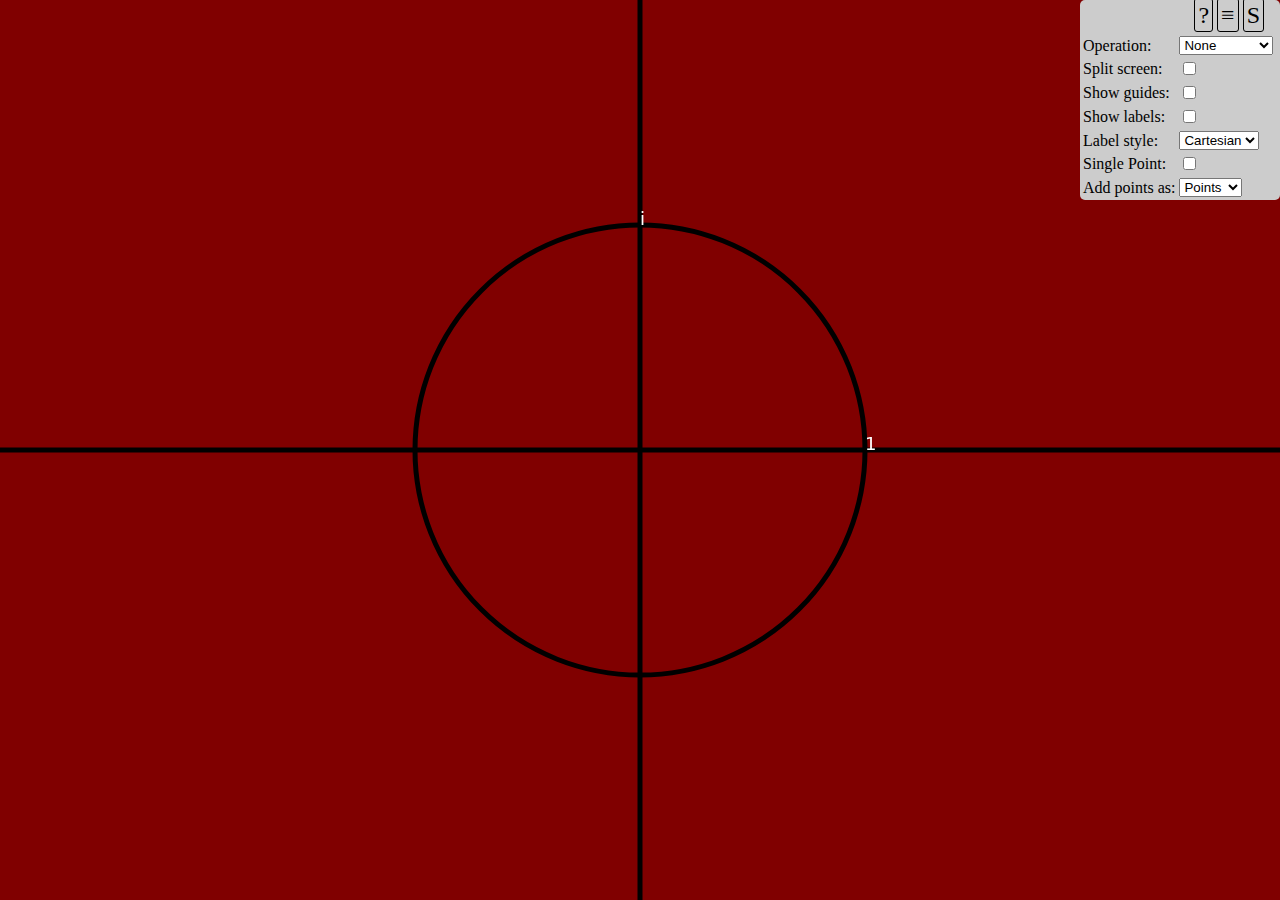
<file: index.html>
<!DOCTYPE html>
<html>
  <head>
    <meta charset="UTF-8">
    <meta name="apple-mobile-web-app-capable" content="yes">
    <meta name="viewport" id="viewport" content="width=device-width initial-scale=1 maximum-scale=1 user-scalable=no">
    
    <title>Complex Visualiser</title>
    
    <link rel="stylesheet" type="text/css" href="css/style.css">
    <script type="text/javascript" src="js/complex.js"></script>
    <script type="text/javascript" src="js/main.js"></script>
		
  </head>
  <body>
    <div id="layers">
      <canvas id="background" class="layer"></canvas>
      <canvas id="axes" class="layer"></canvas>
      <canvas id="labels" class="layer"></canvas>
      <canvas id="points" class="layer"></canvas>
      <canvas id="cpoints" class="layer"></canvas>
    </div>
    <div id="controls">
      <div id="icons">
	<a href="help.html" target="_blank">?</a>
	<a href="#" id="micon">&equiv;</a>
	<a href="#" id="sicon">S</a>
      </div>
      <div id="menu">
	<form id="ctrl">
	  <table>
	    <tr>
	      <td>Operation:</td>
	      <td>
		<select id="op">
		  <option value="none">None</option>
		  <option value="add">Add</option>
		  <option value="sub">Subtract</option>
		  <option value="mul">Multiply</option>
		  <option value="div">Divide</option>
		  <option value="pow">Power</option>
		  <option value="conj">Conjugation</option>
		  <option value="roots">Roots</option>
		  <option value="mobius">Möbius</option>
		</select>
	      </td>
	    </tr>
	    <tr>
	      <td>
		Split screen:
	      </td>
	      <td>
		<input type="checkbox" id="split">
	      </td>
	    </tr>
	    <tr>
	      <td>
		Show guides:
	      </td>
	      <td>
		<input type="checkbox" id="guides">
	      </td>
	    </tr>
	    <tr>
	      <td>
		Show labels:
	      </td>
	      <td>
		<input type="checkbox" id="slabels">
	      </td>
	    </tr>
	    <tr>
	      <td>Label style:</td>
	      <td>
		<select id="style">
		  <option value=0>Cartesian</option>
		  <option value=1>Polar</option>
		</select>
	      </td>
	    </tr>
	    <tr>
	      <td>Single Point:</td>
	      <td><input type="checkbox" id="singleton"></td>
	    </tr>
	    <tr id="ptopts">
	      <td>Add points as:</td>
	      <td>
		<select id="pts">
		  <option value=0>Points</option>
		  <option value=1>Lines</option>
		  <option value=2>Circles</option>
		</select>
	      </td>
	    </tr>
	    <tr id="rootsel">
	      <td>Root:</td>
	      <td>
		<select id="root">
		  <option value="2">2</option>
		  <option value="3">3</option>
		  <option value="4">4</option>
		  <option value="5">5</option>
		  <option value="6">6</option>
		  <option value="7">7</option>
		  <option value="8">8</option>
		  <option value="9">9</option>
		  <option value="10">10</option>
		  <option value="11">11</option>
		  <option value="12">12</option>
		</select>
	      </td>
	    </tr>
	  </table>
	</form>
      </div>
      <div id="smenu">
	<form id="stylefrm">
	  <table>
	    <tr>
	      <td id="sbg">Source background</td>
	    </tr>
	    <tr>
	      <td id="tbg">Target background</td>
	    </tr>
	  </table>
	  <input type="color" id="colourpicker">
	</form>
      </div>
    </div>
  </body>
</html>
</file>
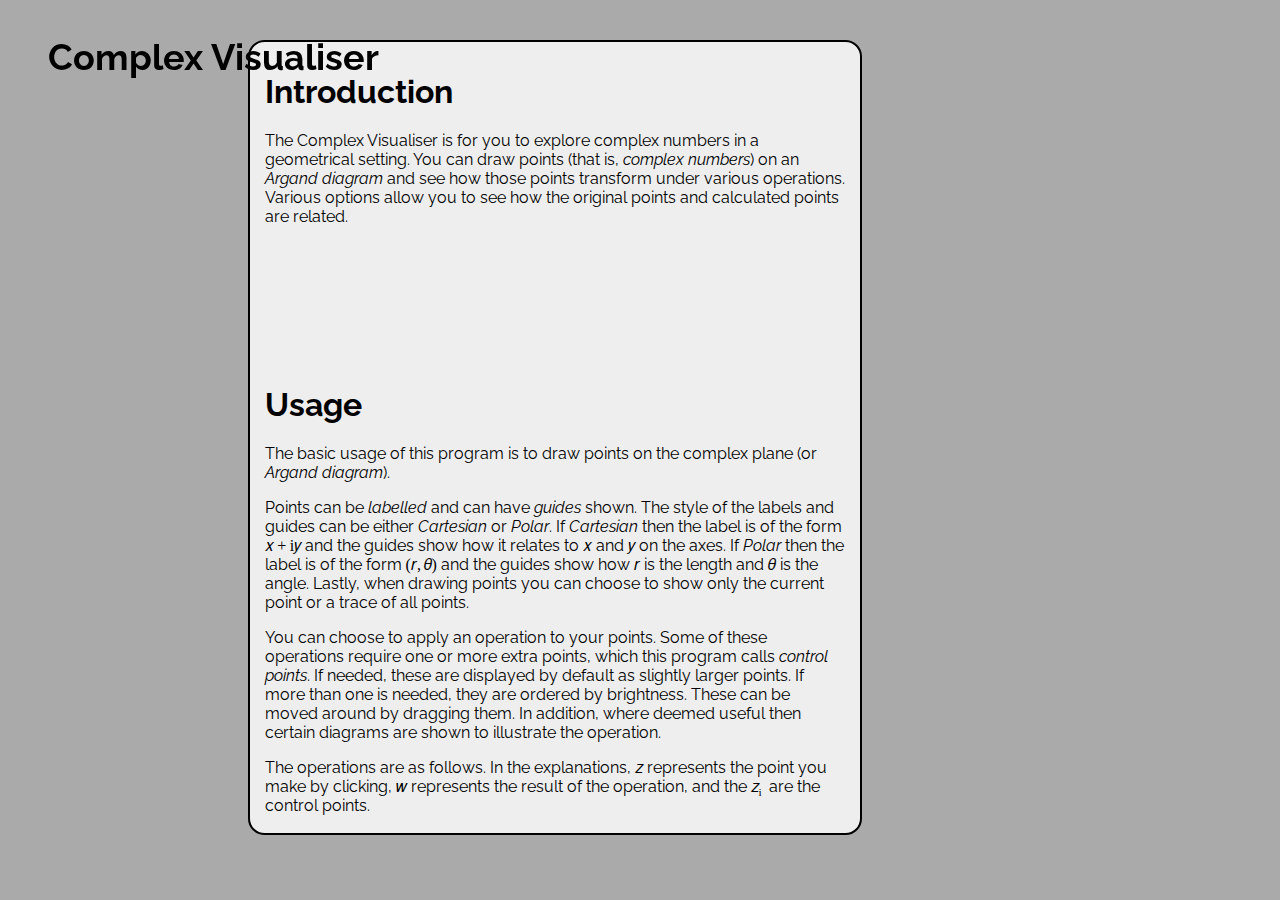
<file: help.html>
<!DOCTYPE html>
<html>
  <head>
    <meta charset="UTF-8" />
    <meta name="apple-mobile-web-app-capable" content="yes" />
    <meta name="viewport" id="viewport" content="width=device-width initial-scale=1 maximum-scale=1 user-scalable=no" />
    
    <title>Complex Visualiser - Help</title>
    <link href="css/mathml.css" media="all" rel="stylesheet" type="text/css"/>

    <link href="css/article.css" media="all" rel="stylesheet" type="text/css"/>
    <link href="https://fonts.googleapis.com/css?family=Raleway:300" media="all" rel="stylesheet" type="text/css"/>
    <link href="css/small.css" media="all and (max-width: 767px)" rel="stylesheet" type="text/css"/>
    <link href="css/medium.css" media="all and (min-width: 768px) and (max-width: 1024px)" rel="stylesheet" type="text/css"/>
    <link href="css/large.css" media="all and (min-width: 1025px)"
	  rel="stylesheet" type="text/css"/>
    <script src="http://cdn.mathjax.org/mathjax/latest/MathJax.js?config=MML_HTMLorMML" type="text/javascript"/></script>
  </head>
  <body>
    <div id="background"></div><div id="content">
      <div id="title">
	<p>Complex Visualiser</p>
      </div>
      <h1>Introduction</h2>
      <p>
	The Complex Visualiser is for you to explore complex numbers in
	a geometrical setting.  You can draw points (that
	is, <em>complex numbers</em>) on an <em>Argand diagram</em>
	and see how those points transform under various operations.
	Various options allow you to see how the original points and
	calculated points are related. 
      </p>
      <h1>Usage</h1>
      <p>
	The basic usage of this program is to draw points on the
	complex plane (or <em>Argand diagram</em>).
      </p>
      <p>
	Points can be
	<em>labelled</em> and can have <em>guides</em> shown.  The
	style of the labels and guides can be
	either <em>Cartesian</em> or <em>Polar</em>.
	If <em>Cartesian</em> then the label is of the
	form <math xmlns='http://www.w3.org/1998/Math/MathML'
	display='inline'><mi>x</mi><mo>+</mo><mi mathvariant="normal">i</mi><mi>y</mi></math>
	and the guides show
	how it relates to <math xmlns='http://www.w3.org/1998/Math/MathML'
	display='inline'><mi>x</mi></math>
	and <math xmlns='http://www.w3.org/1998/Math/MathML'
	display='inline'><mi>y</mi></math> on the axes.
	If <em>Polar</em> then the label is of the
	form <math xmlns='http://www.w3.org/1998/Math/MathML'
	display='inline'><mo stretchy="false">(</mo><mi>r</mi><mo>,</mo><mi>&theta;</mi><mo stretchy="false">)</mo></math>
	and the guides show how <math xmlns='http://www.w3.org/1998/Math/MathML'
	display='inline'><mi>r</mi></math> is the length and <math xmlns='http://www.w3.org/1998/Math/MathML'
								   display='inline'><mi>&theta;</mi></math>
	is the angle.
	Lastly, when drawing points you can choose to show only the
	current point or a trace of all points.
      </p>
      <p>
	You can choose to apply an operation to your points.  Some of
	these operations require one or more extra points, which this
	program calls <em>control points</em>.  If needed, these are
	displayed by default as slightly larger points.  If more than
	one is needed, they are ordered by brightness.  These can be
	moved around by dragging them.  In addition, where deemed
	useful then certain diagrams are shown to illustrate the
	operation.
      </p>
      <p>
	The operations are as follows.  In the explanations, <math xmlns='http://www.w3.org/1998/Math/MathML'
	display='inline'><mi>z</mi></math> represents the point you
	make by clicking, <math xmlns='http://www.w3.org/1998/Math/MathML'
	display='inline'><mi>w</mi></math> represents the result of
	the operation, and the <math xmlns='http://www.w3.org/1998/Math/MathML'
	display='inline'><msub><mi>z</mi> <mn>i</mn></msub></math> are
	the control points.
      </p>
      <ul>
	<li><p><strong>None</strong>: No operation is applied, only the
	    points you draw are shown.</p>
	<li><p><strong>Add</strong>: Each point is added to the
	control point,
	    So <math xmlns='http://www.w3.org/1998/Math/MathML'
	display='inline'><mi>w</mi><mo>=</mo><mi>z</mi><mo>+</mo><msub><mi>z</mi> <mn>1</mn></msub></math>.
	    The diagram shows the addition parallelogram.</p>
	<li><p><strong>Subtraction</strong>: The control point is
	subtracted from each point.
	    So <math xmlns='http://www.w3.org/1998/Math/MathML'
	display='inline'><mi>w</mi><mo>=</mo><mi>z</mi><mo>-</mo><msub><mi>z</mi> <mn>1</mn></msub></math>.
	    The diagram shows the subtraction parallelogram.</p>
	<li><p><strong>Multiplication</strong>: Each point is
	multiplied by the control point.
	    So <math xmlns='http://www.w3.org/1998/Math/MathML'
	display='inline'><mi>w</mi><mo>=</mo><mi>z</mi><mo>&times;</mo><msub><mi>z</mi> <mn>1</mn></msub></math>.
	    The diagram shows the two similar
	triangles: <math xmlns='http://www.w3.org/1998/Math/MathML'
	display='inline'><mo stretchy="false">(</mo><mn>0</mn><mo>,</mo><mn>1</mn><mo>,</mo><mi>z</mi><mo stretchy="false">)</mo></math>
	and <math xmlns='http://www.w3.org/1998/Math/MathML'
		  display='inline'><mo stretchy="false">(</mo><mn>0</mn><mo>,</mo><msub><mi>z</mi> <mn>1</mn></msub><mo>,</mo><mi>w</mi><mo stretchy="false">)</mo></math>.</p>
	<li><p><strong>Division</strong>: Each point is
	divided by the control point.
	    So <math xmlns='http://www.w3.org/1998/Math/MathML'
	display='inline'><mi>w</mi><mo>=</mo><mi>z</mi><mo stretchy="false">/</mo><msub><mi>z</mi> <mn>1</mn></msub></math>.
	    The diagram shows the two similar
	triangles: <math xmlns='http://www.w3.org/1998/Math/MathML'
	display='inline'><mo stretchy="false">(</mo><mn>0</mn><mo>,</mo><mn>1</mn><mo>,</mo><mi>w</mi><mo stretchy="false">)</mo></math>
	and <math xmlns='http://www.w3.org/1998/Math/MathML'
		  display='inline'><mo stretchy="false">(</mo><mn>0</mn><mo>,</mo><msub><mi>z</mi> <mn>1</mn></msub><mo>,</mo><mi>z</mi><mo stretchy="false">)</mo></math>.</p>
	<li><p><strong>Power</strong>: Each point is raised to the
	    power of the control point.
	    So <math xmlns='http://www.w3.org/1998/Math/MathML'
		     display='inline'><mi>w</mi><mo>=</mo><msup><mi>z</mi> <mrow><msub><mi>z</mi> <mn>1</mn></msub></mrow></msup></math>.
	    Note that for most values
	    of <math xmlns='http://www.w3.org/1998/Math/MathML'
	    display='inline'><msub><mi>z</mi> <mn>1</mn></msub></math>
	    this is <em>multi-valued</em>.
	    Only the first value is shown.</p>
	<li><p><strong>Conjugation</strong>: Each point is conjugated,
	so <math xmlns='http://www.w3.org/1998/Math/MathML'
		 display='inline'><mi>w</mi><mo>=</mo><mover><mi>z</mi><mo>&#x000AF;</mo></mover></math>.</p>
	<li><p><strong>Roots</strong>: The roots of each point are
	calculated.  You can choose which roots to calculate, in the
	range 2 to 12.  All of the roots are shown, and the diagram
	    shows the resulting regular polygon.</p>
	<li><p><strong>Möbius</strong>: A Möbius transformation is
	applied to each point.  This requires four control points.
	The transformation
	is <math xmlns='http://www.w3.org/1998/Math/MathML'
	display='inline'><mi>w</mi><mo>=</mo><mfrac><mrow><msub><mi>z</mi> <mn>1</mn></msub><mi>z</mi><mo>+</mo><msub><mi>z</mi> <mn>2</mn></msub></mrow><mrow><msub><mi>z</mi> <mn>3</mn></msub><mi>z</mi><mo>+</mo><msub><mi>z</mi> <mn>4</mn></msub></mrow></mfrac></math>.
	By choosing the control points carefully, lots of different
	transformations can be viewed using this.</p>
	    
    </div>
  </body>
</html>
</file>
<file: css/style.css>
html {
    touch-action: none;
}

#layers {
    position: relative;
}

.layer {
    position: absolute;
    top: 0;
    left: 0;
}

body {
    margin: 0pt;
    padding: 0pt;
}

#controls {
    position: fixed;
    width: 200px;
    top: 0px;
    right: 0px;
    background: #ccc;
    border-radius: 5px;
}

#icons a {
    text-decoration: none;
    color: #000;
    font-size: 150%;
    border: 1px solid black;
    border-radius: 3px;
}

#icons {
    float: right;
    padding-right: 1em;
    padding-top: 2px;
    padding-bottom: 4px;
}

#smenu {
    display: none;
}

#colourpicker {
    display: none;
}
</file>
<file: css/mathml.css>
merror {display:inline;font-size:1em;}
math[display=block] {overflow:auto;}
math { white-space: nowrap }

/* Hack for Mozilla bug 449396 */
[mathvariant="bold"] *  {
  font-style: normal;
  font-variant: normal;
  font-weight: bold;
}
[mathvariant="italic"] *  {
  font-style: italic;
  font-variant: normal;
  font-weight: normal;
}
[mathvariant="bold-italic"] *  {
  font-style: italic;
  font-variant: normal;
  font-weight: bold;
}
[mathvariant="sans-serif"] *  {
  font-style: normal;
  font-variant: normal;
  font-weight: normal;
}
[mathvariant="bold-sans-serif"] *  {
  font-style: normal;
  font-variant: normal;
  font-weight: bold;
}
[mathvariant="sans-serif-italic"] *  {
  font-style: italic;
  font-variant: normal;
  font-weight: normal;
}
[mathvariant="sans-serif-bold-italic"] *  {
  font-style: italic;
  font-variant: normal;
  font-weight: bold;
}
math > mrow > mtable > mtr > mtd:nth-child(odd) {
    padding-left: 2ex;
    padding-right: 0;
}
math > mrow > mtable > mtr > mtd:nth-child(even) {
    padding-left: 0;
    padding-right: 2ex;
}
</file>
<file: css/article.css>
#title p {
  font-size: 1.5em;
}

body {
    font-family: 'Raleway', "Lucida Sans Unicode", sans-serif;

}

html {
    background-color: #AAAAAA;
}

#author, #date, #licence {
    display: inline;
    font-size: small;
}
#author:before {
    content: "©";
}

#titlepage p {
    display: inline;
}

pre code {
    background: #eee;
}

#licence a {
    padding: 1ex;
}

div.table table {
    margin-left: auto;
    margin-right: auto;
    border-collapse: collapse;
}

td {
    padding: 1pt 1ex;
}

div.table tr:first-child {
    border-bottom: solid thin;
}

div.table tr:last-child {
    border-bottom: solid thin;
}

.gentheorem .title {
    font-weight: bold;
    margin-left: -1.5ex;
}
.gentheorem {
    padding: 0ex 0ex 0ex 3ex;
    background: #f9f9f9;
    border-radius: 1ex;
}
.gentheorem table.displaymaths {
    background: #f9f9f9;
}

img.includegraphics {
  display: block;
  margin-left: auto;
  margin-right: auto;
  max-width: 80%;
  border-radius: 15px;
}

#toc ol {
    padding-left: 0;
    list-style-type: none;
}
#toc ol ol {
    padding-left: 10pt;
}

.marginpar div {
    border: thin solid;
    border-radius: 1ex;
    padding: 0 1ex;
    background: #eee;
}

.marginpar {
    float: right;
    clear: both;
    overflow: visible;
    width: 19ex;
    padding: 0 2ex 0 2ex;
    font-size: small;
}

.marginpar_src, .marginpar_tgt, .footnote_src, .footnote_tgt {
    font-size: small;
    vertical-align: super;
}

div.center {
    text-align: center;
}

.caption {
    text-align: center;
}

.Huge {
    font-size: 250%
}

.huge {
    font-size: 200%
}

.LARGE {
    font-size: 180%
}

.Large {
    font-size: 140%
}

.large {
    font-size: 120%
}

.tiny {
    font-size: 50%
}

.scriptsize {
    font-size: 70%
}

table.displaymaths {
    background-color: #eee;
}

ol.bibliography {
    list-style: none outside none;
}

ol.bibliography span.listlabel {
    float: left;
    text-align: right;
}
</file>
<file: css/small.css>
/*
@media (orientation: portrait) {
    body {
	-webkit-text-size-adjust: 300%;
    }
}

@media (orientation: landscape) {
    body {
	-webkit-text-size-adjust: 200%;
    }
}
*/
#content {
    clear: both;
    padding: 0ex 2ex;
    -webkit-overflow-scrolling: touch;
    background-color: #eee; 
    border: 2px solid;
    border-radius: 2ex;
}

#toc {
    clear: both;
}

#titlepage {
    float: right;
}

#title {
    font-weight: bold;
}

#title p {
    font-family: "Lucida Sans Unicode";
}

ol,ul {
    padding-left: 1em;
    margin-left: 0px;
}

ol ul, ul ol {
    padding-left: .5em;
}
</file>
<file: css/medium.css>
#content {
    padding: 0ex 2ex;
    -webkit-overflow-scrolling: touch;
    background-color: #eee;
    border: 2px solid;
    border-radius: 2ex;
}

#toc {
    clear: both;
}

#titlepage {
    width: 100%;
    text-align: right;
}

#title {
    font-weight: bold;
    font-size: 200%;
    width: 100%;
    text-align: center;
}

#author, #date, #licence {
    display: inline-block;
}
</file>
<file: css/large.css>
#toc {
    float: left;
    font-size: 70%;
    margin-left: -220px;
    position: fixed;
    width: 200px;
}

#background {
    background-color: #eee;
    border: 2px solid;
    border-radius: 2ex;
    height: 90vh;
    height: calc(90vh - 3em);
    margin-top: 2em;
    position: absolute;
    margin-left: 240px;
    max-width: 70ex;
    width: 100%;
    padding: calc(2ex - 2px);
}

#content {
    height: 85vh;
    height: calc(90vh - 5em);
    top: 3em;
    margin-left: 240px;
    overflow-x: hidden;
    overflow-y: scroll;
    padding: 2ex 22ex 2ex 2ex;
    max-width: 70ex;
    position: relative;
    -webkit-overflow-scrolling: touch;
}

.marginpar {
    margin-right: -25ex;
}

body h1:nth-of-type(1) {
    margin-top: 0;
}

h1 {
    margin-top: 5em;
}
#toc h1 {
    margin-top: 0;
}

#toc p {
    margin-bottom: 0;
    margin-top: 0;
}
h2 {
    margin-top: 3em;
}

#title {
    font-weight: bold;
    font-size: 150%;
    position: fixed;
    top: 0;
    left: 2em;
}

#titlepage {
    float: left;
    margin-left: -220px;
    display: inline;
    position: fixed;
    bottom: 0;
    right: 1em;
}
</file>
